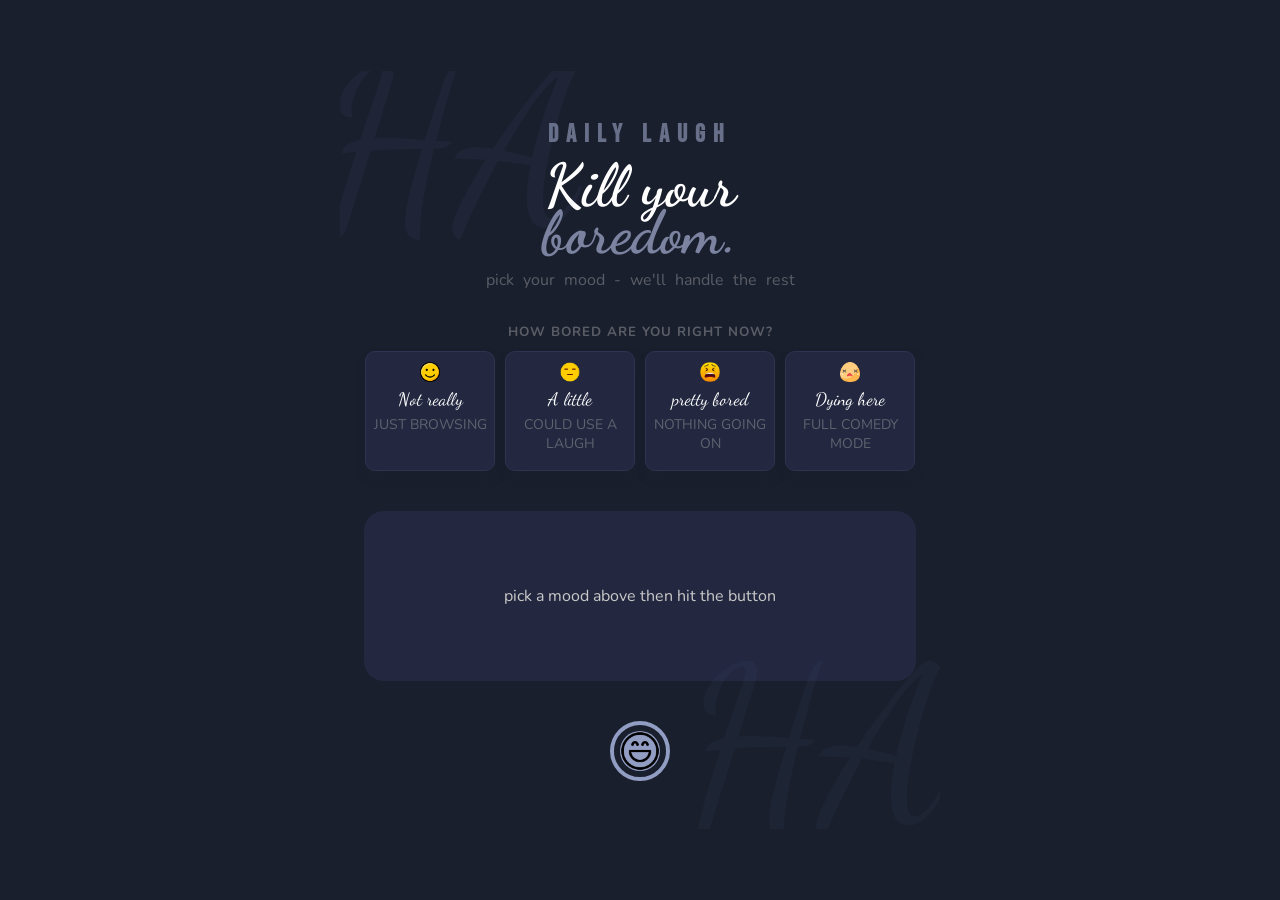
<file: index.html>
<!doctype html>
<html lang="en">
  <head>
    <meta charset="UTF-8" />
    <meta name="viewport" content="width=device-width, initial-scale=1.0" />
    <script src="./ASS7.js" defer></script>
    <link rel="preconnect" href="https://fonts.googleapis.com" />
    <link rel="preconnect" href="https://fonts.gstatic.com" crossorigin />
    <link
      href="https://fonts.googleapis.com/css2?family=Bebas+Neue&family=Dancing+Script:wght@400..700&family=Nunito:ital,wght@0,200..1000;1,200..1000&display=swap"
      rel="stylesheet"
    />
    <link rel="stylesheet" href="./style.CSS" />
    <title>DAILY-LAUGH APP</title>
  </head>
  <body>
    <section class="wrapper">
      <div class="head">
        <h3>Daily Laugh</h3>
        <h1>Kill your <br /><span>boredom.</span></h1>
        <p>pick your mood - we'll handle the rest</p>
      </div>
      <div class="mood-container">
        <h5>HOW BORED ARE YOU RIGHT NOW?</h5>
        <div class="mood">
          <div>
            <img src="./happiness.png" alt="" width="20px" />
            <p>Not really</p>
            <p>JUST BROWSING</p>
          </div>
          <div>
            <img src="./bored.png" alt="" width="20px" />
            <p>A little</p>
            <p>COULD USE A LAUGH</p>
          </div>
          <div>
            <img src="./face.png" alt="" width="20px" />
            <p>pretty bored</p>
            <p>NOTHING GOING ON</p>
          </div>
          <div>
            <img src="./dizzy.png" alt="" width="20px" />
            <p>Dying here</p>
            <p>FULL COMEDY MODE</p>
          </div>
        </div>
      </div>

      <div class="joke-viewport">
        <p id="joke-text">pick a mood above then hit the button</p>
      </div>
      <button class="btn" id="btn">
        <img src="./very-happy.png" alt="" width="40px" height="40px" />
      </button>
    </section>
  </body>
</html>
</file>
<file: style.CSS>
* {
  margin: 0;
  padding: 0;
  box-sizing: border-box;
}
body {
  background-color: #1a1f2e;
  font-family: "Nunito";
  color: #fff;
  display: flex;
  align-items: center;
  justify-content: center;
  min-height: 100vh;
}
.wrapper {
  max-width: 600px;
  width: 100%;
  margin: 0 auto;
  display: flex;
  flex-direction: column;
  align-items: center;
  padding: 3rem 1.5rem;
  position: relative;
  overflow: hidden;
}
.wrapper::before {
  content: "HA";
  position: absolute;
  top: -30px;
  left: -20px;
  font-family: "Dancing script";
  font-size: 220px;
  color: rgba(99, 132, 186, 0.065);
  line-height: 1;
}
.wrapper::after {
  content: "HA";
  position: absolute;
  bottom: -30px;
  right: -10px;
  font-family: "Dancing script";
  font-size: 220px;
  color: rgba(99, 132, 186, 0.05);
  line-height: 1;
}
.head h3 {
  font-family: "Bebas Neue";
  color: #7e87a3c7;
  letter-spacing: 8px;
  font-size: 25px;
}
.head {
  text-align: center;
  margin-bottom: 2rem;
}
.head h1 {
  justify-self: center;
  font-family: "Dancing script";
  font-size: 60px;
}
.head h1 span {
  color: #7e87a3f8;
  display: block;
  margin-top: -25px;
}
.head p {
  word-spacing: 5px;
  color: #a3a3a379;
}
.mood {
  display: flex;
  flex: 1;
  gap: 10px;
  max-width: 680px;
  width: 100%;
}
.mood-container h5 {
  text-align: center;
  letter-spacing: 1px;
  color: #a3a3a379;
  margin-bottom: 10px;
  font-family: "Nunito";
}
.mood > div {
  background: #232840;
  border: 1px solid #2e3450;
  width: 130px;
  height: 120px;
  border-radius: 10px;
  box-shadow: 2px 7px 9px #1a1f2e;
  text-align: center;
  padding: 10px 5px;
}
.mood > div:hover {
  border-color: #4a6fa5;
  background: #263050;
  cursor: pointer;
  transform: translateY(-2px);
}
.mood > div.active {
  background: #1e3a5f;
  border-color: #4a6fa5;
  transform: translateY(-2px);
}
.mood p:last-of-type {
  font-size: 14px;
  color: #a3a3a379;
  margin-top: 5px;
  font-family: "Nunito";
}
.mood div p:first-of-type {
  font-family: "Dancing script";
  font-size: 18px;
}
.joke-viewport {
  max-width: 6500px;
  width: 100%;
  min-height: 170px;
  display: flex;
  justify-content: center;
  align-items: center;
  background: #232840;
  margin-top: 40px;
  border-radius: 20px;
  padding: 20px;
}
.joke-viewport P {
  color: #cac9c9;
}
.btn {
  margin-top: 40px;
  background-color: #1a1f2e;
  width: 60px;
  height: 60px;
  border: 4px solid #919dc2;
  display: flex;
  justify-content: center;
  align-items: center;
  padding: 15px;
  border-radius: 50%;
  transition: 0.4s ease-out;
  z-index: 1;
}
.btn img {
  background-color: #919dc2;
  border-radius: 50%;
}
.btn img:hover {
  box-shadow: 0 0 7px 1px #919dc2;
}
.btn:hover {
  cursor: pointer;
  box-shadow: 0 0 7px 1px #919dc2;
}

@media (max-width: 600px) {
  .mood {
    gap: 5px;
  }
  .mood > div {
    max-width: 160px;
    width: 100%;
    height: 150px;
  }
  .joke-viewport {
    min-width: 310px;
  }
  .btn img:hover {
    box-shadow: 0 0 7px 1px #919dc2;
  }
  .btn:hover {
    cursor: pointer;
    box-shadow: 0 0 7px 1px #919dc2;
  }
}
</file>
<file: ASS7.CSS>
* {
  margin: 0;
  padding: 0;
  box-sizing: border-box;
}
body {
  background-color: #1a1f2e;
  font-family: "Nunito";
  color: #fff;
  display: flex;
  align-items: center;
  justify-content: center;
  min-height: 100vh;
}
.wrapper {
  max-width: 600px;
  width: 100%;
  margin: 0 auto;
  display: flex;
  flex-direction: column;
  align-items: center;
  padding: 3rem 1.5rem;
  position: relative;
  overflow: hidden;
}
.wrapper::before {
  content: "HA";
  position: absolute;
  top: -30px;
  left: -20px;
  font-family: "Dancing script";
  font-size: 220px;
  color: rgba(99, 132, 186, 0.065);
  line-height: 1;
}
.wrapper::after {
  content: "HA";
  position: absolute;
  bottom: -30px;
  right: -10px;
  font-family: "Dancing script";
  font-size: 220px;
  color: rgba(99, 132, 186, 0.05);
  line-height: 1;
}
.head h3 {
  font-family: "Bebas Neue";
  color: #7e87a3c7;
  letter-spacing: 8px;
  font-size: 25px;
}
.head {
  text-align: center;
  margin-bottom: 2rem;
}
.head h1 {
  justify-self: center;
  font-family: "Dancing script";
  font-size: 60px;
}
.head h1 span {
  color: #7e87a3f8;
  display: block;
  margin-top: -25px;
}
.head p {
  word-spacing: 5px;
  color: #a3a3a379;
}
.mood {
  display: flex;
  flex: 1;
  gap: 10px;
  max-width: 680px;
  width: 100%;
}
.mood-container h5 {
  text-align: center;
  letter-spacing: 1px;
  color: #a3a3a379;
  margin-bottom: 10px;
  font-family: "Nunito";
}
.mood > div {
  background: #232840;
  border: 1px solid #2e3450;
  width: 130px;
  height: 120px;
  border-radius: 10px;
  box-shadow: 2px 7px 9px #1a1f2e;
  text-align: center;
  padding: 10px 5px;
}
.mood > div:hover {
  border-color: #4a6fa5;
  background: #263050;
  cursor: pointer;
  transform: translateY(-2px);
}
.mood > div.active {
  background: #1e3a5f;
  border-color: #4a6fa5;
  transform: translateY(-2px);
}
.mood p:last-of-type {
  font-size: 14px;
  color: #a3a3a379;
  margin-top: 5px;
  font-family: "Nunito";
}
.mood div p:first-of-type {
  font-family: "Dancing script";
  font-size: 18px;
}
.joke-viewport {
  max-width: 6500px;
  width: 100%;
  min-height: 170px;
  display: flex;
  justify-content: center;
  align-items: center;
  background: #232840;
  margin-top: 40px;
  border-radius: 20px;
  padding: 20px;
}
.joke-viewport P {
  color: #cac9c9;
}
.btn {
  margin-top: 40px;
  background-color: #1a1f2e;
  width: 60px;
  height: 60px;
  border: 4px solid #919dc2;
  display: flex;
  justify-content: center;
  align-items: center;
  padding: 15px;
  border-radius: 50%;
  transition: 0.4s ease-out;
  z-index: 1;
}
.btn img {
  background-color: #919dc2;
  border-radius: 50%;
}
.btn img:hover {
  box-shadow: 0 0 7px 1px #919dc2;
}
.btn:hover {
  cursor: pointer;
  box-shadow: 0 0 7px 1px #919dc2;
}

@media (max-width: 480px) {
  .mood {
    gap: 5px;
  }
  .mood > div {
    max-width: 110px;
    width: 100%;
    height: 150px;
  }
  .joke-viewport {
    min-width: 310px;
  }
  .btn img:hover {
    box-shadow: 0 0 7px 1px #919dc2;
  }
  .btn:hover {
    cursor: pointer;
    box-shadow: 0 0 7px 1px #919dc2;
  }
}
</file>
